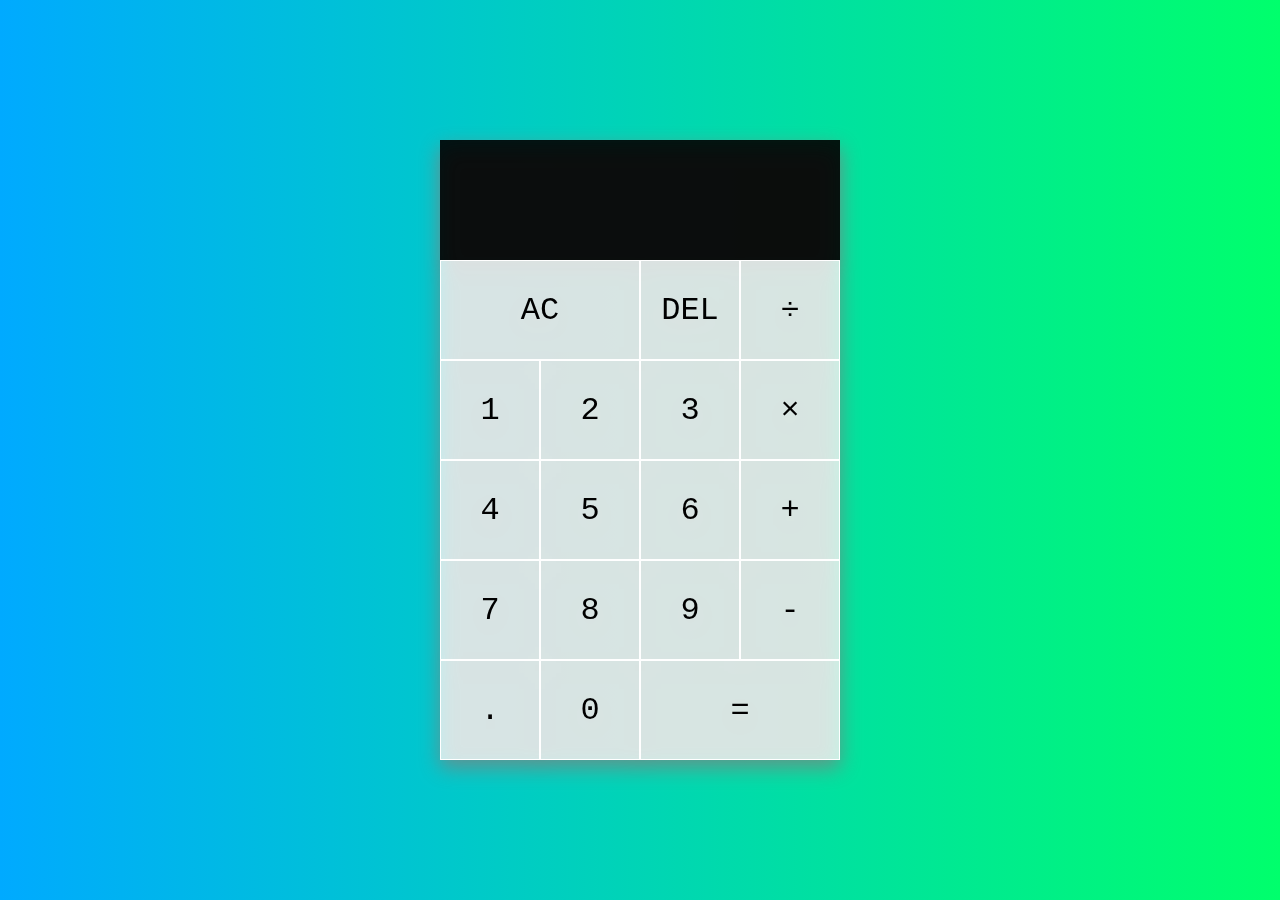
<file: Calculator/index.html>
<!DOCTYPE html>
<html lang="en">
<head>
    <meta charset="UTF-8">
    <meta name="viewport" content="width=device-width, initial-scale=1.0">
    <title>Calculator</title>
    <link href="index.css" rel="stylesheet">
</head>
<body>
    <div class="calculator-grid">
        <div class="output">
            <div class="previous-operand" id="previous-operand"></div>
            <div class="current-operand" id="current-operand"></div>
        </div>
        <button class="span-two" id="all-clear">AC</button>
        <button id="delete">DEL</button>
        <button class="operation">&#247</button>
        <button class="number">1</button>
        <button class="number">2</button>
        <button class="number">3</button>
        <button class="operation">×</button>
        <button class="number">4</button>
        <button class="number">5</button>
        <button class="number">6</button>
        <button class="operation">+</button>
        <button class="number">7</button>
        <button class="number">8</button>
        <button class="number">9</button>
        <button class="operation">-</button>
        <button class="number">.</button>
        <button class="number">0</button>
        <button class="span-two" id="equals">=</button>
    </div>
    <script src="script.js"></script>
</body>
</html>
</file>
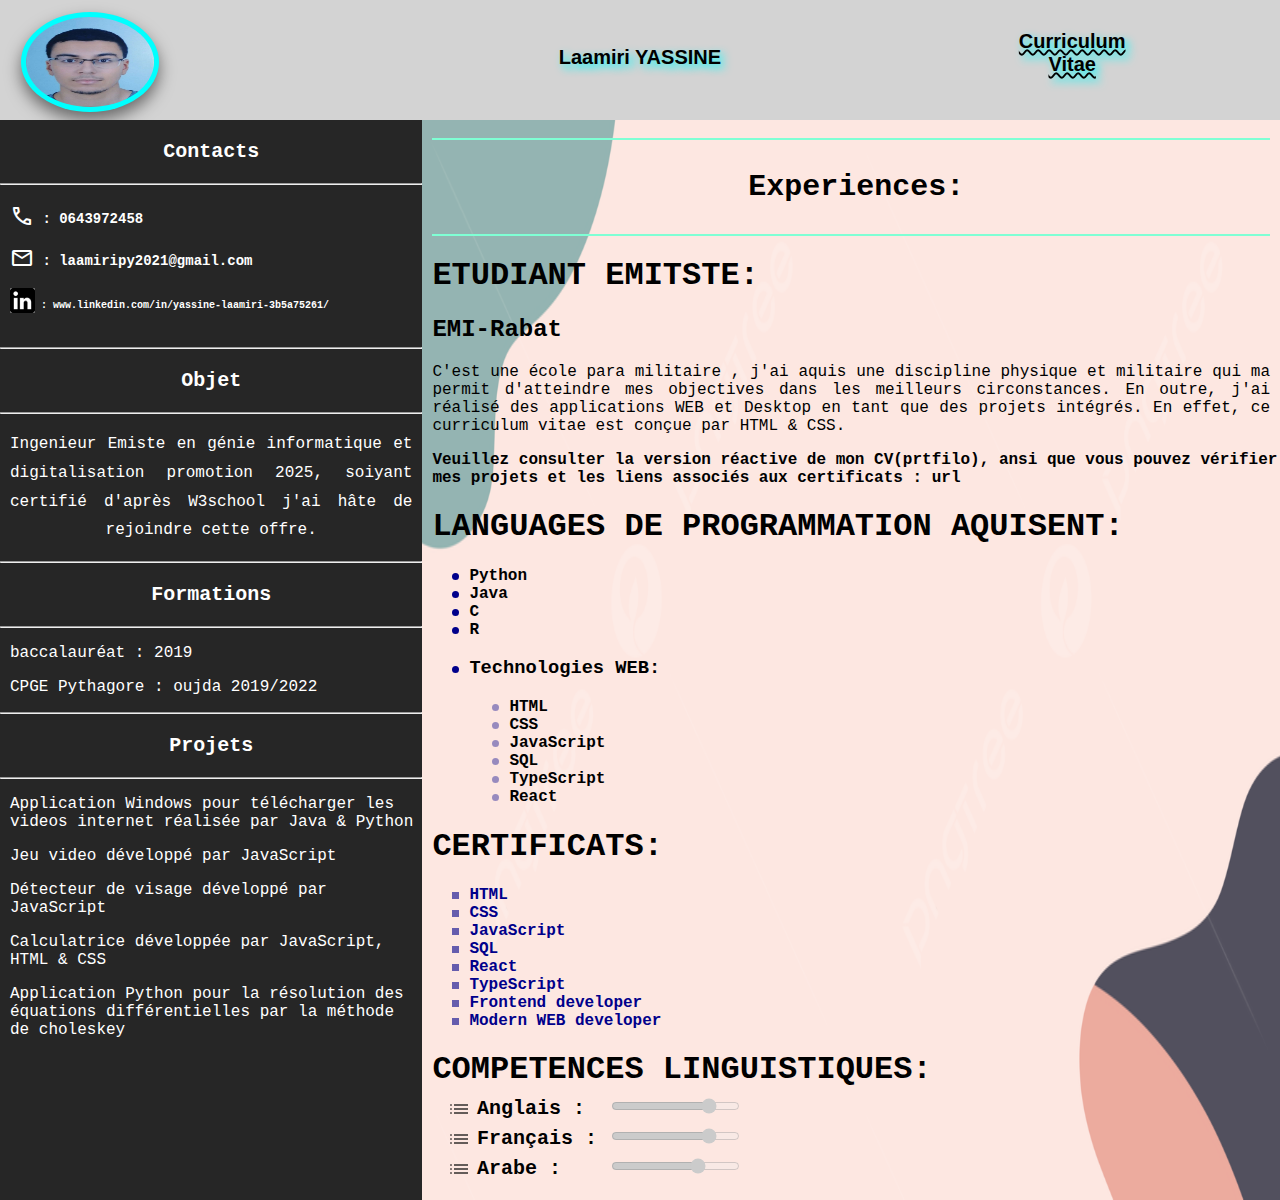
<file: CV/cvHome.htm>
<!DOCTYPE html>
<html>
    <head>
        <meta charset="UTF-8">
        <meta name="viewport" content="width=device-width,initial-scale=1.0">
        <link rel="stylesheet" href="cvHome.css">
        <title>CV_YassineLAAMIRI</title>
        <link rel="stylesheet" href="https://fonts.googleapis.com/css2?family=Material+Symbols+Outlined:opsz,wght,FILL,GRAD@20..48,100..700,0..1,-50..200" />
    </head>
    <body>
        <header>
            <div class="headerElt"><img src="yassine.jpg"></div>
            <div class="headerElt" ><p id="name">Laamiri YASSINE</p></div>
            <div class="headerElt"><p id="name" style="left: 5%;padding: 0;text-decoration-line: underline;text-decoration-style: wavy;font-family: 'Lucida Handwriting', 'Lucida Sans Regular', 'Lucida Grande', 'Lucida Sans Unicode', Geneva, Verdana, sans-serif;">Curriculum<br> Vitae</p></div>
        </header>
        <div id="left_side">
            <p style="text-align: center;font-weight: bold;font-size: 20px;">Contacts</p>
            <hr>
            <pre><span class="material-symbols-outlined">call</span> : 0643972458</pre>
            <pre><span class="material-symbols-outlined">mail</span> : laamiripy2021@gmail.com</pre>
            <pre style="font-size: 10px;"><span><img src="linkedin.png"></span> : www.linkedin.com/in/yassine-laamiri-3b5a75261/</pre>
            <br>
            <hr>
            <p style="text-align: center;font-weight: bold;font-size: 20px;">Objet</p>
            <hr>
            <p id="objet">Ingenieur Emiste en génie informatique et
            digitalisation promotion 2025, soiyant certifié 
            d'après W3school j'ai hâte de rejoindre cette offre. 
            </p>
            <hr>
            <p style="text-align: center;font-weight: bold;font-size: 20px;">Formations</p>
            <hr>
            <p style="margin-left: 10px;">baccalauréat : 2019</p>
            <p style="margin-left: 10px;">CPGE Pythagore : oujda 2019/2022</p>
            <hr>
            <p style="text-align: center;font-weight: bold;font-size: 20px;">Projets</p>
            <hr>
            <p style="margin-left: 10px;">Application Windows pour télécharger les videos internet réalisée par Java & Python</p>
            <p style="margin-left: 10px;">Jeu video développé par JavaScript</p>
            <p style="margin-left: 10px;">Détecteur de visage développé par JavaScript</p>
            <p style="margin-left: 10px;">Calculatrice développée par JavaScript, HTML & CSS</p>
            <p style="margin-left: 10px;">Application Python pour la résolution des équations différentielles par la méthode de choleskey</p>
        </div>
        <div id="right_side">
            <br>
            <div class="seperator"></div>
            <p style="text-align: center;font-weight: bold;font-size: 30px;">Experiences:</p>
            <div class="seperator"></div>
            <h1>ETUDIANT EMITSTE:</h1>
            <h2>EMI-Rabat</h2>
            <p style="text-align: justify;margin-right: 10px;">
               C'est une école para militaire , j'ai aquis une discipline physique et militaire qui ma permit d'atteindre mes objectives dans les meilleurs circonstances.
               En outre, j'ai réalisé des applications WEB et Desktop en tant que des projets intégrés. 
               En effet, ce curriculum vitae est conçue par HTML & CSS. 
               <p style="font-weight: bold;">Veuillez consulter la version réactive de mon CV(prtfilo), ansi que vous pouvez vérifier mes projets et les liens associés aux certificats :  url <p>
           </p>
           <h1>LANGUAGES DE PROGRAMMATION AQUISENT:</h1>
           <ul>
            <li><img id="listIcon" src="darkblue.png"><b>Python</b></li>
            <li><img id="listIcon" src="darkblue.png"><b>Java</b></li>
            <li><img id="listIcon" src="darkblue.png"><b>C</b></li>
            <li><img id="listIcon" src="darkblue.png"><b>R</b></li>
            <li><h3><img id="listIcon" src="darkblue.png">Technologies WEB:</h3>
                <ul>
                    <li><img id="listIcon" src="darkblue.png" style="opacity: 0.4;"><b>HTML</b></li>
                    <li><img id="listIcon" src="darkblue.png" style="opacity: 0.4;"><b>CSS</b></li>
                    <li><img id="listIcon" src="darkblue.png" style="opacity: 0.4;"><b>JavaScript</b></li>
                    <li><img id="listIcon" src="darkblue.png" style="opacity: 0.4;"><b>SQL</b></li>
                    <li><img id="listIcon" src="darkblue.png" style="opacity: 0.4;"><b>TypeScript</b></li>
                    <li><img id="listIcon" src="darkblue.png" style="opacity: 0.4;"><b>React</b></li>
                </ul>
            </li>
           </ul>
           <h1>CERTIFICATS:</h1>
           <ul >
            <li><img id="listIcon" src="darkblue.png" style="border-radius: 0;opacity: 0.6;"><b style="color: darkblue;">HTML</b></li>
            <li><img id="listIcon" src="darkblue.png" style="border-radius: 0;opacity: 0.6;"><b style="color: darkblue;">CSS</b></li>
            <li><img id="listIcon" src="darkblue.png" style="border-radius: 0;opacity: 0.6;"><b style="color: darkblue;">JavaScript</b></li>
            <li><img id="listIcon" src="darkblue.png" style="border-radius: 0;opacity: 0.6;"><b style="color: darkblue;">SQL</b></li>
            <li><img id="listIcon" src="darkblue.png" style="border-radius: 0;opacity: 0.6;"><b style="color: darkblue;">React</b></li>
            <li><img id="listIcon" src="darkblue.png" style="border-radius: 0;opacity: 0.6;"><b style="color: darkblue;">TypeScript</b></li>
            <li><img id="listIcon" src="darkblue.png" style="border-radius: 0;opacity: 0.6;"><b style="color: darkblue;">Frontend developer</b></li>
            <li><img id="listIcon" src="darkblue.png" style="border-radius: 0;opacity: 0.6;"><b style="color: darkblue;">Modern WEB developer</b></li>
           </ul>
           <h1>COMPETENCES LINGUISTIQUES:</h1>
           <ul style="transform: translateY(-20px);">
            <li><span class="material-symbols-outlined" style="width: 5px;height: 5px;transform: translate(-15px,7px);opacity: 0.6;">list</span>&nbsp;<b style="font-size: 20px;">Anglais  :  &nbsp;</b><input type="range" value="80" disabled></li>
            <li><span class="material-symbols-outlined" style="width: 5px;height: 5px;transform: translate(-15px,7px);opacity: 0.6;">list</span>&nbsp;<b style="font-size: 20px;">Français :  </b><input type="range" value="80" disabled></li>
            <li><span class="material-symbols-outlined" style="width: 5px;height: 5px;transform: translate(-15px,7px);opacity: 0.6;">list</span>&nbsp;<b style="font-size: 20px;">Arabe :  &nbsp;&nbsp;&nbsp</b><input type="range" value="70" disabled></li>
           </ul>

           

            
        </div>
    </body>
</html>
</file>
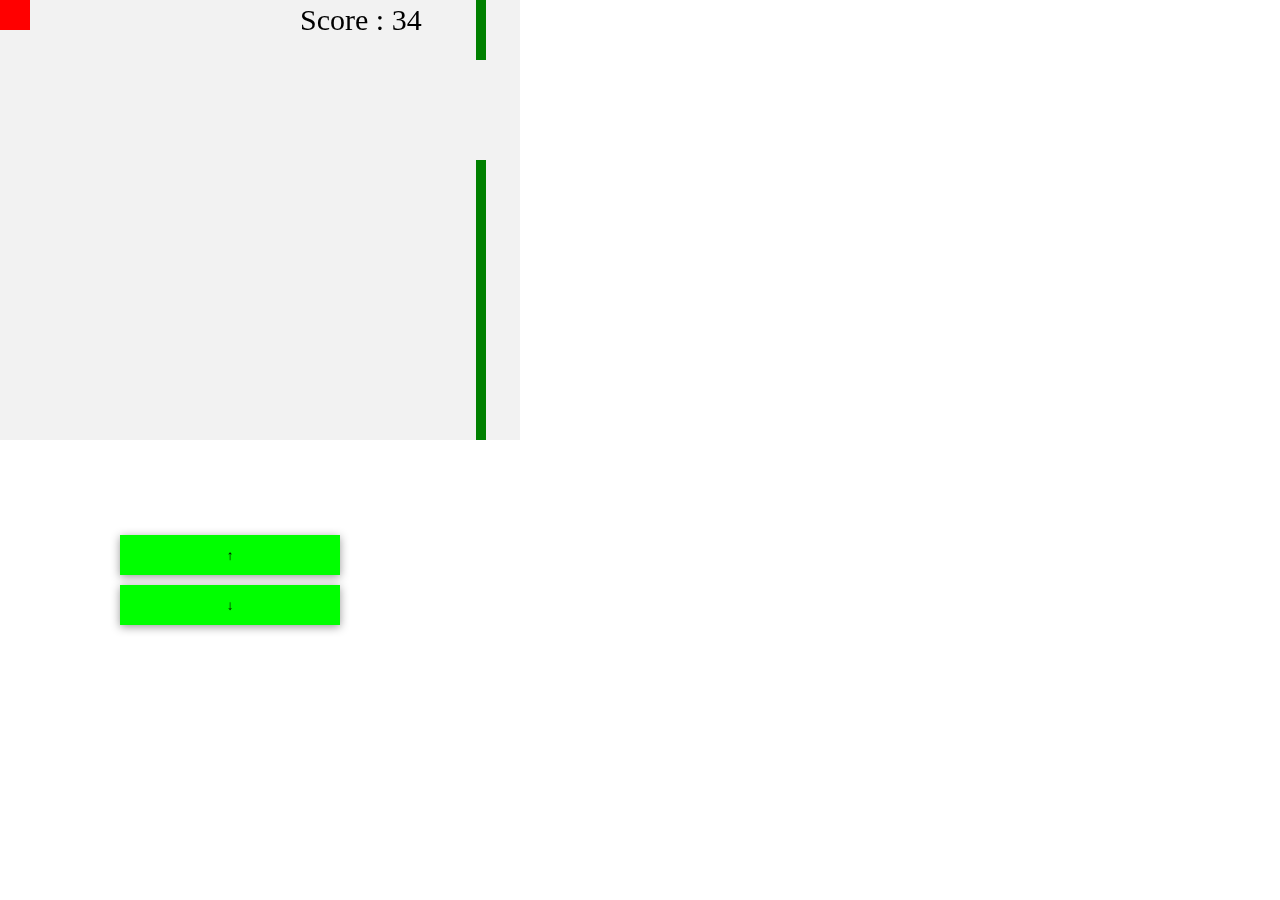
<file: Game/Frame.htm>
<!DOCTYPE html>
<html lang="en">
<head>
    <meta charset="UTF-8">
    <meta http-equiv="X-UA-Compatible" content="IE=edge">
    <meta name="viewport" content="width=device-width, initial-scale=1.0">
    <title>Game</title>
    <link href="Frame.css" rel="stylesheet">
</head>
<body onload="startGame()">
    <button id="reset" style="display: none;">reset</button>
    <div class="buttons">
        <button id="up"  ontouchstart="moveUp()" ontouchend="clearMvmt()" onmousedown="moveUp()" onmouseup="clearMvmt()">&#8593;</button>
        <button id="down" ontouchstart="moveDown()" ontouchend="clearMvmt()"  onmousedown="moveDown()" onmouseup="clearMvmt()">&#8595;</button>
    </div>
    <script defer src="Frame.js"></script>
</body>
</html>
</file>
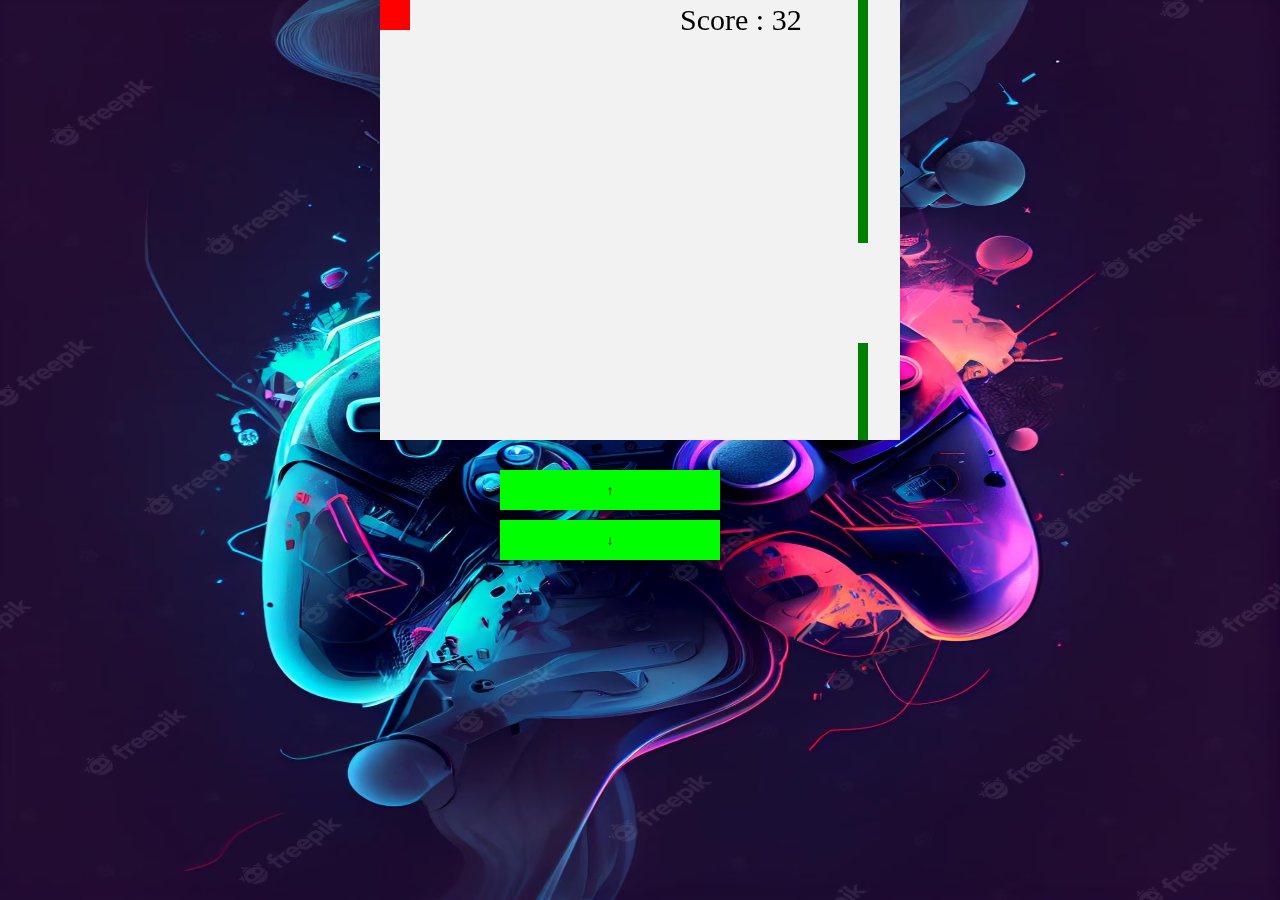
<file: Game/Game.htm>
<!DOCTYPE html>
<html lang="en">
<head>
    <meta charset="UTF-8">
    <meta http-equiv="X-UA-Compatible" content="IE=edge">
    <meta name="viewport" content="width=device-width, initial-scale=1.0">
    <title>Game</title>
</head>
<body style="padding: 0;margin: 0;display: flex;justify-content: center;justify-content: center;align-items: center;background-image: url(background.avif);background-attachment: fixed;background-repeat: no-repeat;background-size: 100% 100%;">
    <iframe src="Frame.htm" style="width: 520px;height: 660px;border: none;"></iframe>
</body>
</html>
</file>
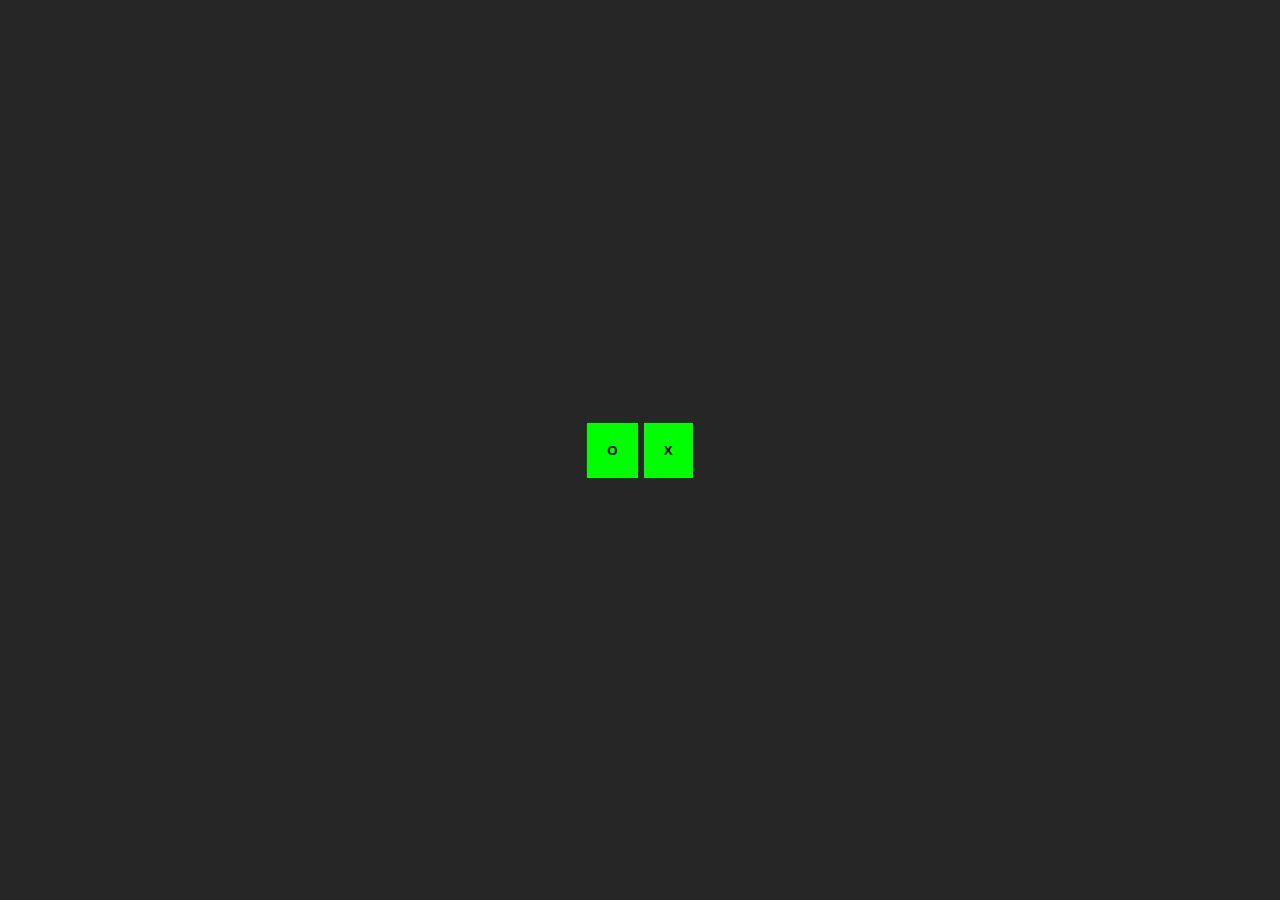
<file: Tic-tac-toe/game.htm>
<!DOCTYPE html>
<html lang="en">
<head>
    <meta charset="UTF-8">
    <meta http-equiv="X-UA-Compatible" content="IE=edge">
    <meta name="viewport" content="width=device-width, initial-scale=1.0">
    <title>tic-tac-toe</title>
    <style>
        body {
            padding: 0;
            margin: 0;
        }
        iframe {
            position: absolute;
            border-width: 0;
            border-color: transparent;
            width: 100%;
            height: 100vh;
        }
    </style>
</head>
<body>
    <iframe src="main.htm"></iframe>
</body>
</html>
</file>
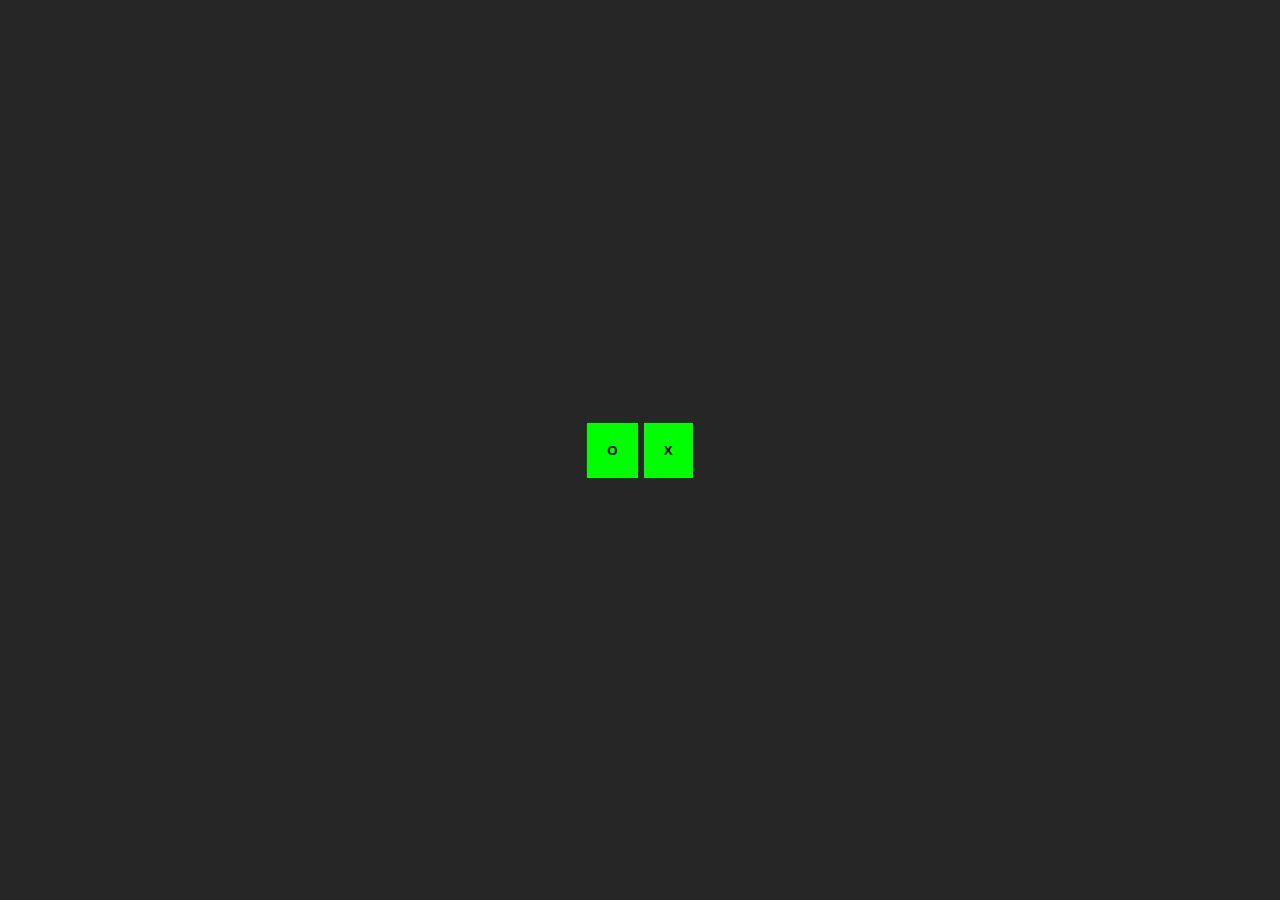
<file: Tic-tac-toe/main.htm>
<!DOCTYPE html>
<html lang="en">
<head>
    <meta charset="UTF-8">
    <meta http-equiv="X-UA-Compatible" content="IE=edge">
    <meta name="viewport" content="width=device-width, initial-scale=1.0">
    <title>Tic-tact-toe</title>
    <link rel="stylesheet" href="style.css">
    <script src="script.js" defer></script>
</head>
<body>
   <!-- <video autoplay muted loop id="myVideo">
        <source src="richelleryan1.mp4" type="video/mp4">
      </video>-->
    <div class="options">
        <button class="options-elt"><b>O</b></button>
        <button class="options-elt"><b>X</b></button>
    </div>
    <div class="tic-tac-toe" style="display: none;">
        <button id="one-hide" style="line-height: 0;color: red;display: none;"><p style="transform: rotateZ(-30deg) translate(18px,-80px);font-size: 100px;font-weight: bolder;">\</p><p style="transform: rotateZ(-30deg) translate(84px,-100px);font-size: 100px;font-weight: bolder;">\</p></button>
        <button id="one" data-buttons></button>
        <button id="two" data-buttons></button>
        <button id="tree" data-buttons></button>
        <button id="four" data-buttons></button>
        <button id="five-hide" style="line-height: 0;color: red;display: none;"><p style="transform: rotateZ(-30deg) translate(14px,-80px);font-size: 100px;font-weight: bolder;">\</p><p style="transform: rotateZ(-30deg) translate(80px,-100px);font-size: 100px;font-weight: bolder;">\</p></button>
        <button id="five" data-buttons></button>
        <button id="six" data-buttons></button>
        <button id="seven" data-buttons></button>
        <button id="eight" data-buttons></button>
        <button id="nine-hide" style="line-height: 0;color: red;display: none;"><p style="transform: rotateZ(-30deg) translate(10px,-80px);font-size: 100px;font-weight: bolder;">\</p><p style="transform: rotateZ(-30deg) translate(76px,-100px);font-size: 100px;font-weight: bolder;">\</p></button>
        <button id="nine" data-buttons></button>
        <p id="label"></p>
    </div>
    <div class="message">
        <p></p>
        <button>Restart</button>
    </div>
</body>
</html>
</file>
<file: Calculator/index.css>
*,*::before,*::after {
    box-sizing: border-box;
    font-family: 'Courier New', Courier, monospace;
    font-weight: normal;
}

body {
    padding: 0;
    margin: 0;
    background: linear-gradient(to right,#00AAFF,#00FF6C);
}

.calculator-grid {
    display: grid;
    align-content: center;
    justify-content: center;
    min-height: 100vh;
    grid-template-columns: repeat(4,100px);
    grid-template-rows: minmax(120px,auto) repeat(5,100px);
    filter: drop-shadow(0px 8px 10px gray);
}

.calculator-grid > button {
    cursor: pointer;
    font-size: 2rem;
    border: 1px solid #fff;
    outline: none;
    background-color: rgba(255, 255, 255, 0.75);
}

.calculator-grid > button:hover {
    background-color: rgba(255, 255, 255, .9);
}

.span-two {
    grid-column: span 2;
}

.output {
    grid-column: 1 / -1;
    background-color: rgba(0, 0, 0, .9);
    display: flex;
    justify-content: space-around;
    flex-direction: column;
    align-items: flex-end;
    padding: 10px;
    word-wrap: break-word;
    word-break: break-all;
}

.output .previous-operand {
    color: rgba(255, 255, 255, .75);
    font-size: 1.5rem;
}


.output .current-operand {
    color: #fff;
    font-size: 2.5rem;
}
</file>
<file: CV/cvHome.css>
body {
    margin: 0;
    height: 1200px;
    position: relative;
}

header {
    box-sizing: border-box;
    position: relative;
    height: 10%;
    width: 100%;
    background-color: lightgrey;
    display: block;
    overflow: hidden;
}

.headerElt {
    position: relative;
    width: 33.33%;
    height: 100%;
    margin: 0;
    float: left;
}

img:hover {
    border-color: aqua;
}

header img {
    position: absolute;
    top: 10%;
    left: 5%;
    width: 30%;
    height: 75%;
    box-shadow: 0px 8px 16px 0px rgba(0, 0, 0, 0.5);
    border-radius: 50%;
    border: 5px solid transparent;
    background-color: aqua;
}

#name {
    font-family: 'Lucida Handwriting', 'Lucida Sans Regular', 'Lucida Grande', 'Lucida Sans Unicode', Geneva, Verdana, sans-serif;
    font-weight: bold;
    font-size: 20px;
    padding: 16px;
    position: absolute;
    right: 10px;
    left: 10px;
    top: 10px;
    bottom: 10px;
    text-align: center;
    text-shadow: 4px 4px 8px aqua;
}

#objet {
    text-align: justify;
    margin-left: 10px;
    margin-right: 10px;
    text-align-last: center;
    line-height: 1.8;
}

#left_side {
    position: absolute;
    left: 0;
    top: 10%;
    bottom: 0;
    background-color: #262626;
    width: 33%;
    font-family: 'Courier New', Courier, monospace;
    color: white;
}

span {
    transform: translateY(5px);
}

#left_side pre {
    position: relative;
    left: 10px;
    font-size: 14px;
    font-weight: bold;
}

.seperator {
    height: 2px;
    background-color:aquamarine;
    margin-left: 10px;
    margin-right: 10px;
}

ul {
    list-style-type: none;
}

#listIcon {
    width: 7px;
    height: 7px;
    transform: translate(-10px,0);
    border-radius: 50%;
}


#right_side {
    position: absolute;
    top: 10%;
    font-family: 'Courier New', Courier, monospace;
    left: 33%;
    background-image: url(portfilo.jpg);
    background-repeat: no-repeat;
    background-attachment: scroll;
    background-size: 100% 100%;
    bottom: 0;
    right: 0;
}

#right_side p,h1,h2 {
    margin-left: 10px;
}

pre img{
    background-color: #fff;
    width: 25px;
    height: 25px;
    border-radius: 2px;
    transform: translateY(5px);
}
</file>
<file: Tic-tac-toe/style.css>
body {
    padding: 0;
    margin: 0;
    background: #262626;
}

.message {
    min-width: 100%;
    min-height: 100vh;
    position: absolute;
    top: -10vh;
    display: none;
    color: #333;
    align-items: center;
    justify-content: center;
    flex-direction: column;
}

.message > p {
    padding: 50px;
    font-size: xx-large;
    font-weight: bold;
}



.message > button {
    opacity: 0.4;
    background-color: lime;
    font-weight: bold;
    font-size: 25px;
    padding: 20px;
    align-items: center;
    justify-content: center;
    align-content: center;
    filter: drop-shadow(0 5px 10px rgba(0,0,0,0.4));
}

.message > button:hover {
    cursor: pointer;
}

.options {
    min-width: 100%;
    min-height: 100vh;
    position: relative;
    display: flex;
    align-items: center;
    justify-content: center;
}

.options button {
    background-color: lime;
    padding: 20px;
    border: 3px solid #262626;
}

.options button:hover {
    cursor: pointer;
    opacity: 0.4;
}

.tic-tac-toe {
    min-width: 100%;
    min-height: 100vh;
    position: relative;
    display: grid;
    align-content: center;
    justify-content: center;
    grid-template-rows: repeat(4,100px);
    grid-template-columns: repeat(3,100px);
}

p {
    font-size: 20px;
}


.tic-tac-toe > button {
    font-size: 50px;
    font-weight: bolder;
    border: 3px solid lightgrey;
    outline: none;
    cursor: pointer;
}
</file>
<file: Game/Frame.css>
body {
    margin: 0;
    padding: 0;
}

*,*::before,*::after {
    box-sizing: border-box;
}

canvas {
    background-color: #f2f2f2;
}

#reset {
    position: absolute;
    width: 200px;
    left: 150px;
    top: 180px;
}

.buttons {
    font-weight: bold;
    padding: 0;
    min-height: 150px;
    min-width: 220px;
    position: absolute;
    left: 120px;
    bottom: 20vh;
    display: grid;
    gap: 10px;
    align-content: center;
    grid-template-columns: repeat(100px,100px);
    grid-template-rows: repeat(50px,50px);
    grid-template-areas: "up up"
                         "down down";
    align-items: center;
    top: 440px;
}



#down {
    grid-area: down;
}

#up {
    grid-area: up;
}


button {
    height: 40px;
    background-color: lime;
    outline: none;
    border: none;
    filter: drop-shadow(0px 2px 5px rgba(0,0,0,0.4));
}

button:hover {
    cursor: pointer;
}
</file>
